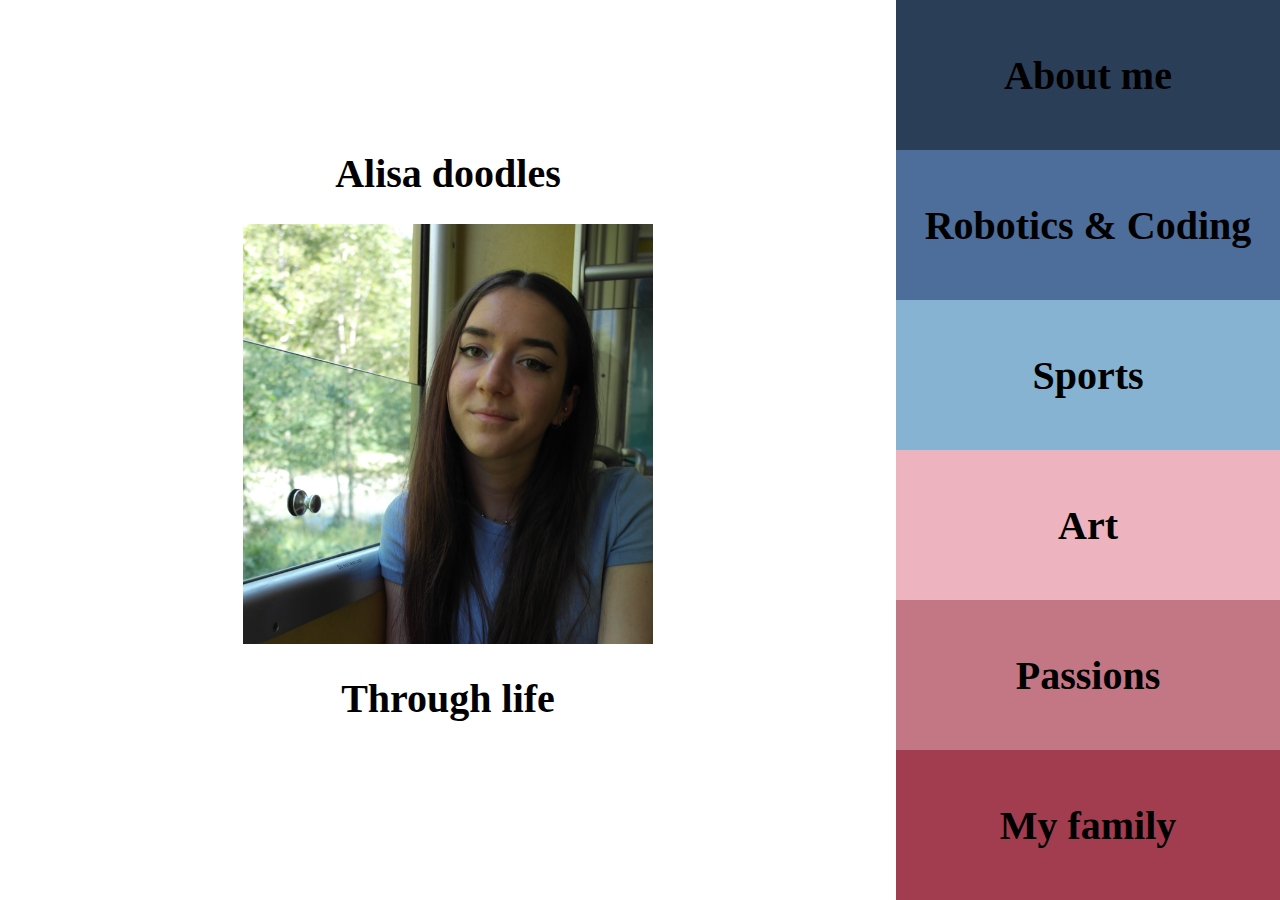
<file: index.html>
<!DOCTYPE html>
<html>
    <head>
        <meta charset="UTF-8">
        <meta http-equiv="X-UA-Compatible" content="IE=edge">
        <meta name="viewport" content="width=device-width, initial-scale=1.0">
        <link rel="stylesheet" href="style.css">
        <title>Alisa doodles through life</title>
    </head>
    <body>
        <div class="big"> 
             <div class="container">
                <center>
                    <div class="space"></div>
                     <h1>Alisa doodles</h1>
                     <img src="eu.png" alt="Alisa on a sunny day" width="410" height="420"/>
                     <h1>Through life</h1>
                </center>
             </div>
             <div class="rightside">
                 <div class="piece1 piece"><button class= "button-class" onclick="window.location.href = 'aboutme.html'"><h1>About me</h1></button></div>
                 <div class="piece2 piece"><button class= "button-class" onclick="window.location.href = 'roboticsandcoding.html'"><h1>Robotics & Coding</h1></button></div>
                 <div class="piece3 piece"><button class= "button-class" onclick="window.location.href = 'sports.html'"><h1>Sports</h1></button></div>
                 <div class="piece4 piece"><button class= "button-class" onclick="window.location.href = 'art.html'"><h1>Art</h1></button></div>
                 <div class="piece5 piece"><button class= "button-class" onclick="window.location.href = 'other.html'"><h1>Passions</h1></button></div>
                 <div class="piece6 piece"><button class= "button-class" onclick="window.location.href = 'family.html'"><h1>My family</h1></button></div>
              </div>
         </div>  
    </body>
</html>
</file>
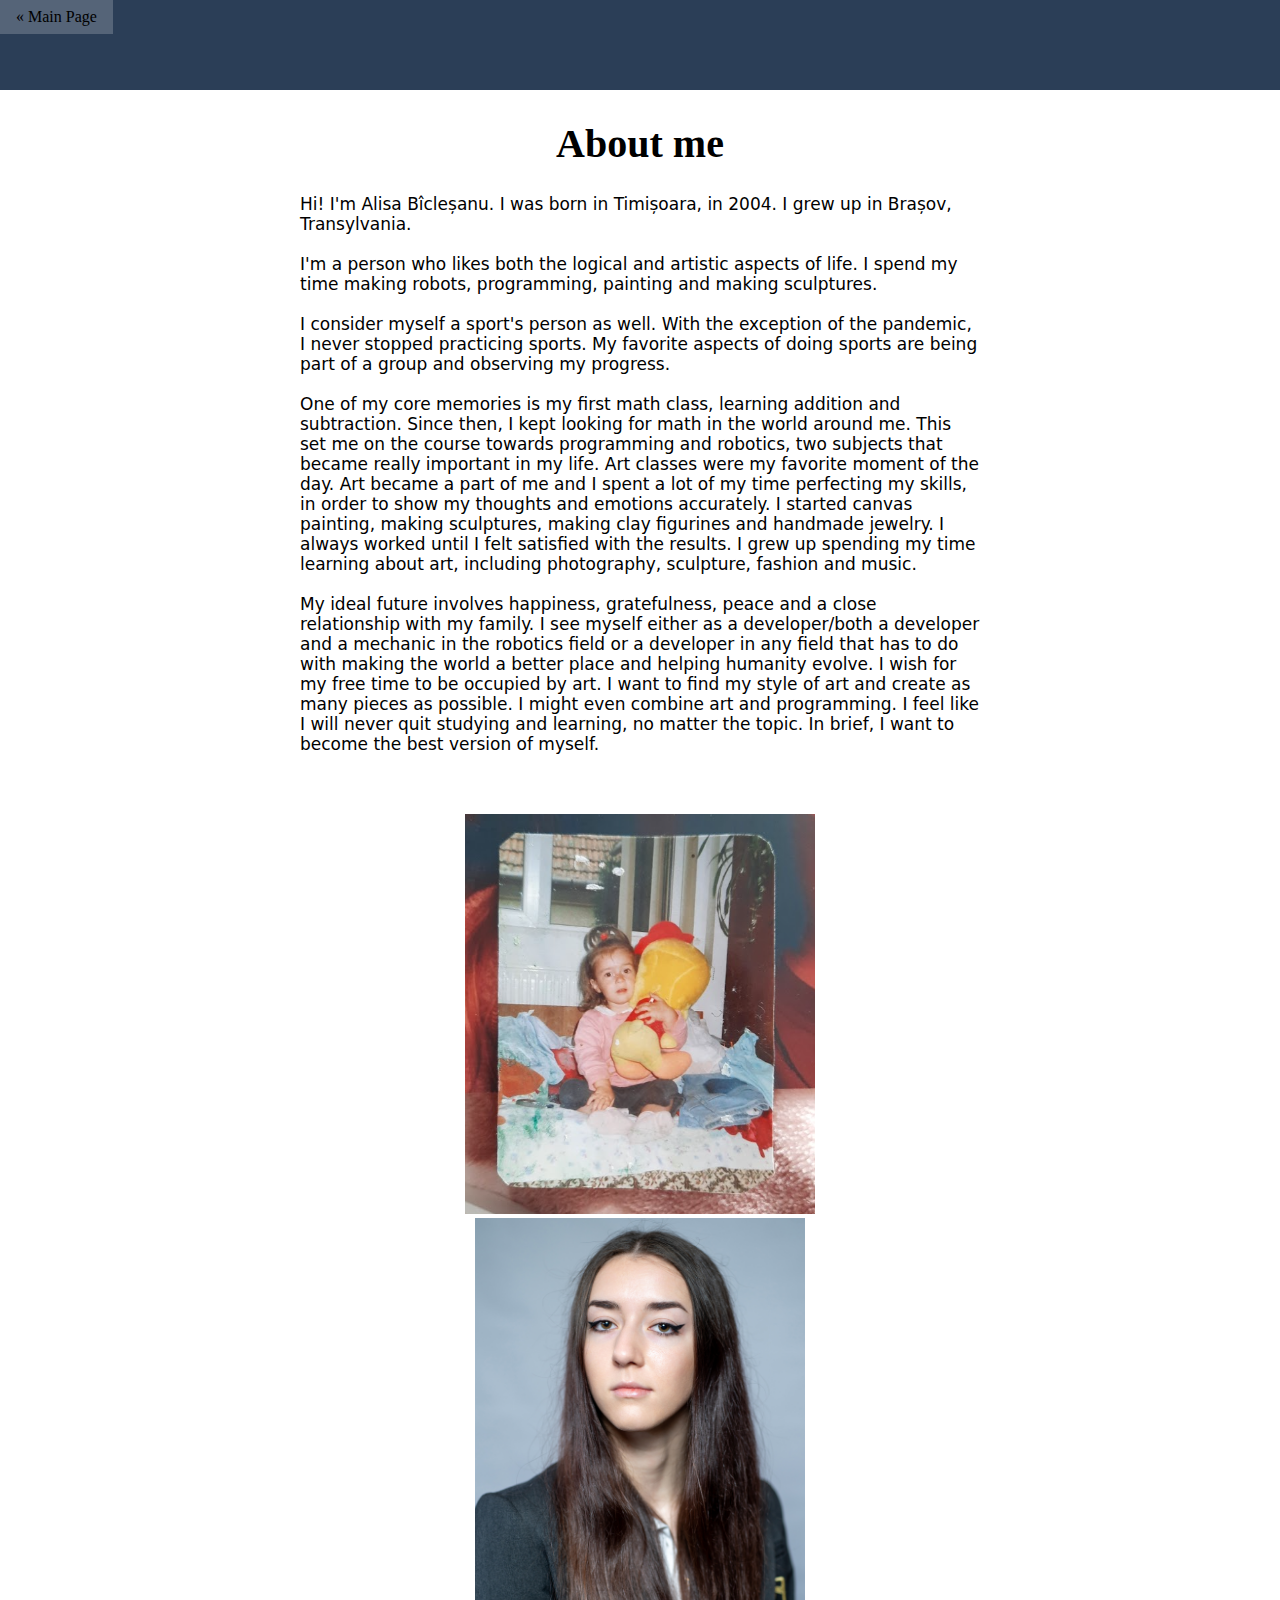
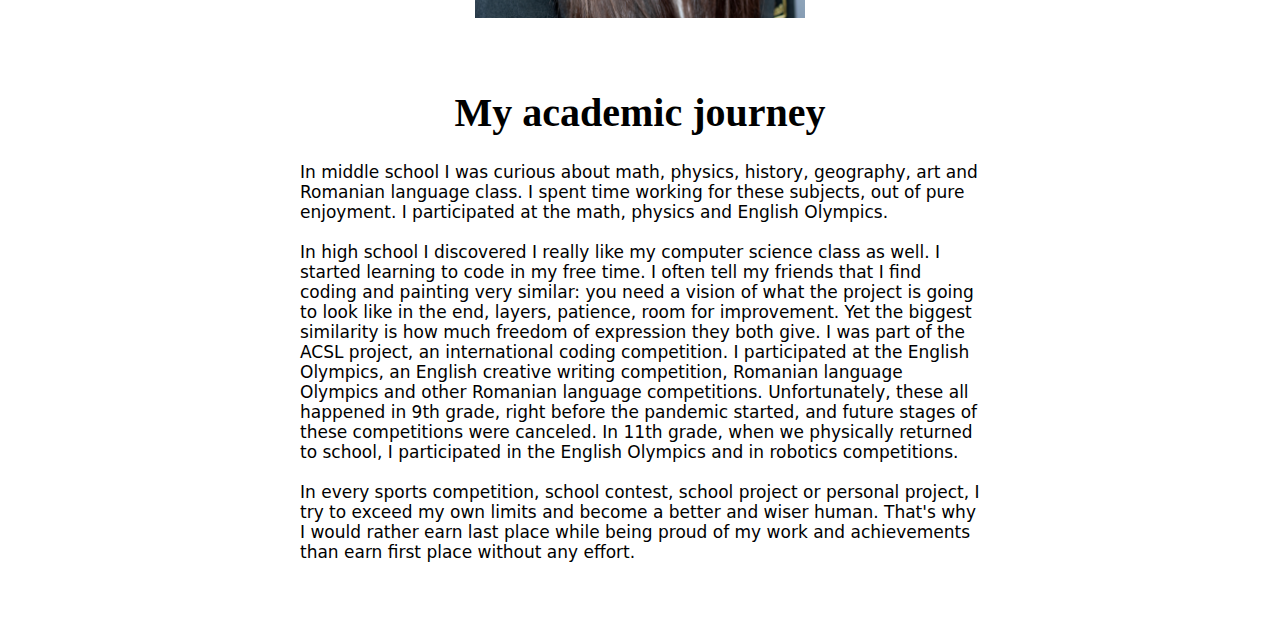
<file: aboutme.html>
<!DOCTYPE html>
<html>
    <head>
        <meta charset="UTF-8">
        <meta http-equiv="X-UA-Compatible" content="IE=edge">
        <meta name="viewport" content="width=device-width, initial-scale=1.0">
        <link rel="stylesheet" href="style.css">
        <title>Alisa doodles through life</title>
    </head>
    <body>
        <div class="big1">
            <div class="band1 band"><a href="index.html" class="backbutton">&laquo; Main Page</a></div>
            <div class="content">
                <center>
                    <div class="space1"></div>
                     <h1>About me</h1>
                    </center>
                     <h2 class="spacesides">
                        Hi! I'm Alisa Bîcleșanu. 
                        I was born in Timișoara, in 2004. I grew up in Brașov, Transylvania.
                        <br></br>
                        I'm a person who likes both the logical and artistic aspects of life. I spend my time making robots, programming, painting and making sculptures.
                        <br></br>
                        I consider myself a sport's person as well. With the exception of the pandemic, I never stopped practicing sports. My favorite aspects of doing sports are being part of a group and observing my progress.
                        <br></br>
                        One of my core memories is my first math class, learning addition and subtraction. Since then, I kept looking for math in the world around me. This set me on the course towards programming and robotics, two subjects that became really important in my life. Art classes were my favorite moment of the day. Art became a part of me and I spent a lot of my time perfecting my skills, in order to show my thoughts and emotions accurately. I started canvas painting, making sculptures, making clay figurines and handmade jewelry. I always worked until I felt satisfied with the results. I grew up spending my time learning about art, including photography, sculpture, fashion and music.
                        <br></br>
                        My ideal future involves happiness, gratefulness, peace and a close relationship with my family. I see myself either as a developer/both a developer and a mechanic in the robotics field or a developer in any field that has to do with making the world a better place and helping humanity evolve. I wish for my free time to be occupied by art. I want to find my style of art and create as many pieces as possible. I might even combine art and programming. I feel like I will never quit studying and learning, no matter the topic. In brief, I want to become the best version of myself.
                        <br></br>
                        <br></br>
                        <center><img src="babyalisa.png"width="350" height="400"/>
                            <img src="bigalisa.png" width="330" height="400"/></center>
                        <br></br>
                        </h2>
                    <center>
                        <h1>My academic journey</h1>
                    </center>
                        <h2 class="spacesides">
                        In middle school I was curious about math, physics, history, geography, art and Romanian language class. I spent time working for these subjects, out of pure enjoyment. I participated at the math, physics and English Olympics.
                        <br></br>
                        In high school I discovered I really like my computer science class as well. I started learning to code in my free time. I often tell my friends that I find coding and painting very similar: you need a vision of what the project is going to look like in the end, layers, patience, room for improvement. Yet the biggest similarity is how much freedom of expression they both give. I was part of the ACSL project, an international coding competition. I participated at the English Olympics, an English creative writing competition, Romanian language Olympics and other Romanian language competitions. Unfortunately, these all happened in 9th grade, right before the pandemic started, and future stages of these competitions were canceled. In 11th grade, when we physically returned to school, I participated in the English Olympics and in robotics competitions.  
                        <br></br>
                        In every sports competition, school contest, school project or personal project, I try to exceed my own limits and become a better and wiser human. That's why I would rather earn last place while being proud of my work and achievements than earn first place without any effort.
                        <br></br>
                        <br></br>

                        </h2>
                    
            </div>

        </div>
    </body>
</html>
</file>
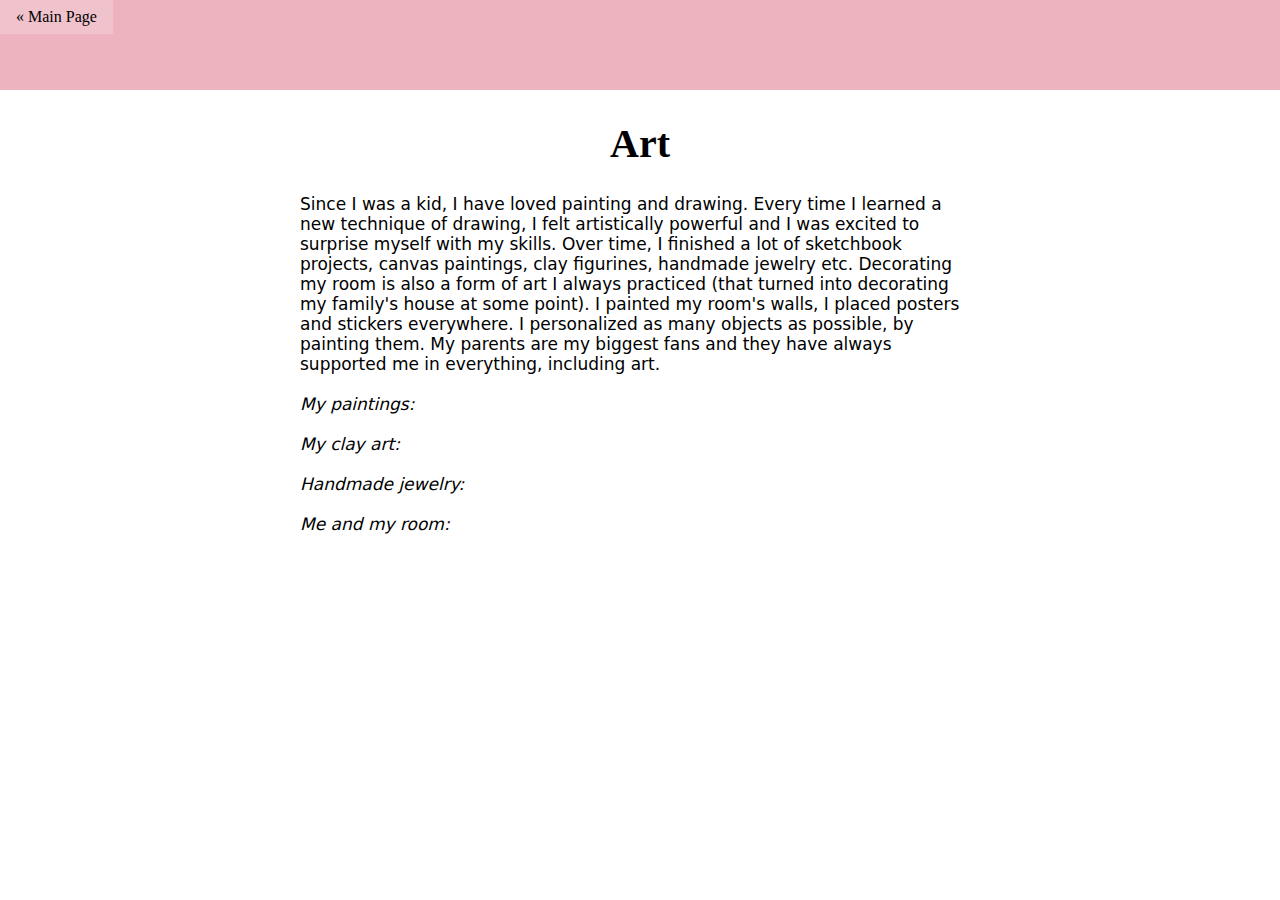
<file: art.html>
<!DOCTYPE html>
<html>
    <head>
        <meta charset="UTF-8">
        <meta http-equiv="X-UA-Compatible" content="IE=edge">
        <meta name="viewport" content="width=device-width, initial-scale=1.0">
        <link rel="stylesheet" href="style.css">
        <title>Alisa doodles through life</title>
    </head>
    <body>
        <div class="big1">
            <div class="band4 band"><a href="index.html" class="backbutton">&laquo; Main Page</a></div>
            <div class="content">
                <center>
                    <div class="space1"></div>
                     <h1>Art</h1>                     
                    </center>
                     <h2 class="spacesides">
                        Since I was a kid, I have loved painting and drawing. Every time I learned a new technique of drawing, I felt artistically powerful and I was excited to surprise myself with my skills. Over time, I finished a lot of sketchbook projects, canvas paintings, clay figurines, handmade jewelry etc. Decorating my room is also a form of art I always practiced (that turned into decorating my family's house at some point). I painted my room's walls, I placed posters and stickers everywhere. I personalized as many objects as possible, by painting them. My parents are my biggest fans and they have always supported me in everything, including art. 
                        <br></br>
                        <em>My paintings:</em>
                        <br></br>
                        <em>My clay art:</em>
                        <br></br>
                        <em>Handmade jewelry:</em>
                        <br></br>
                        <em>Me and my room:</em>
                        <br></br>
                        <br></br>
                    
                    </h2>
                     
            </div>

        </div>
    </body>
</html>
</file>
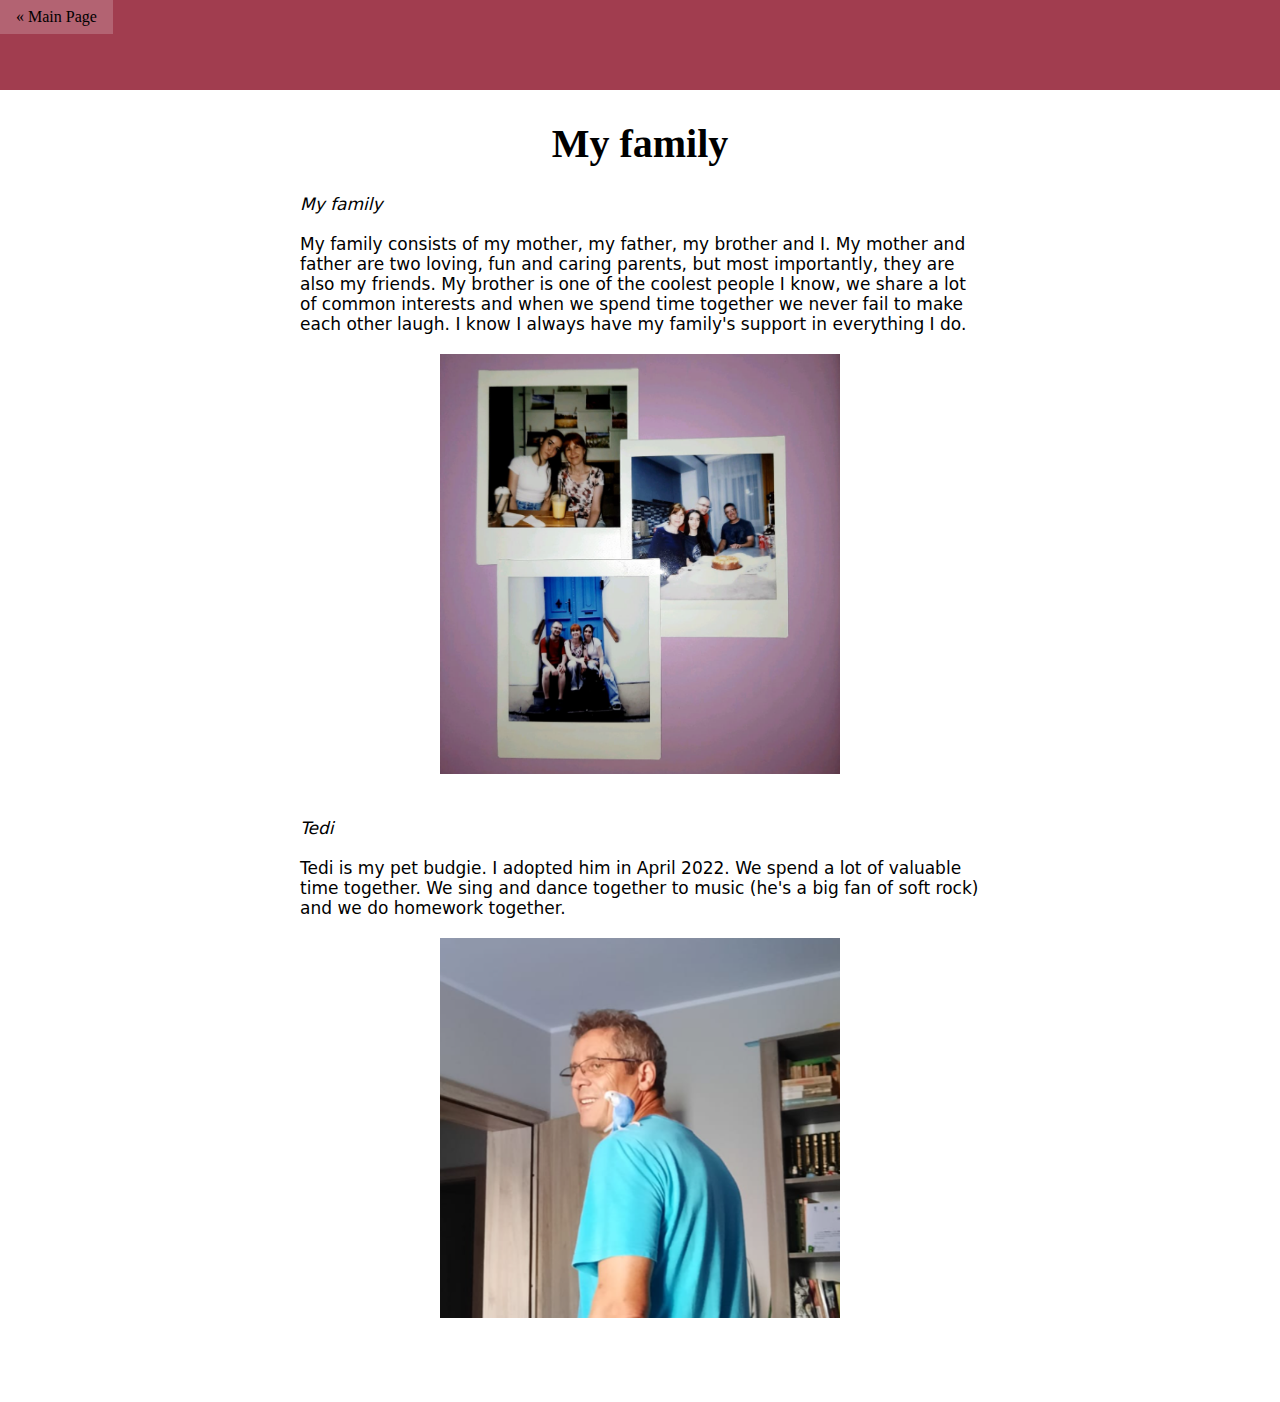
<file: family.html>
<!DOCTYPE html>
<html>
    <head>
        <meta charset="UTF-8">
        <meta http-equiv="X-UA-Compatible" content="IE=edge">
        <meta name="viewport" content="width=device-width, initial-scale=1.0">
        <link rel="stylesheet" href="style.css">
        <title>Alisa doodles through life</title>
    </head>
    <body>
        <div class="big1">
            <div class="band6 band"><a href="index.html" class="backbutton">&laquo; Main Page</a></div>
            <div class="content">
                <center>
                    <div class="space1"></div>
                     <h1>My family</h1>                     
                    </center>
                     <h2 class="spacesides">
                        <em>My family</em>
                        <br></br>
                        My family consists of my mother, my father, my brother and I. My mother and father are two loving, fun and caring parents, but most importantly, they are also my friends. My brother is one of the coolest people I know, we share a lot of common interests and when we spend time together we never fail to make each other laugh. I know I always have my family's support in everything I do. 
                        <br></br>
                        <center><img src="FamilyPictures.png" alt="MyFamilyAndI" width="400" height="420"/></center>
                        <br></br>
                        <em>Tedi</em>
                        <br></br>
                        Tedi is my pet budgie. I adopted him in April 2022. We spend a lot of valuable time together. We sing and dance together to music (he's a big fan of soft rock) and we do homework together.
                        <br></br>
                        <center><img src="tatasitedi.png" alt="Dad&Tedi" width="400" height="380"/></center>
                        <br></br>
                        <br></br>
                        </h2>
        
            </div>

        </div>
    </body>
</html>
</file>
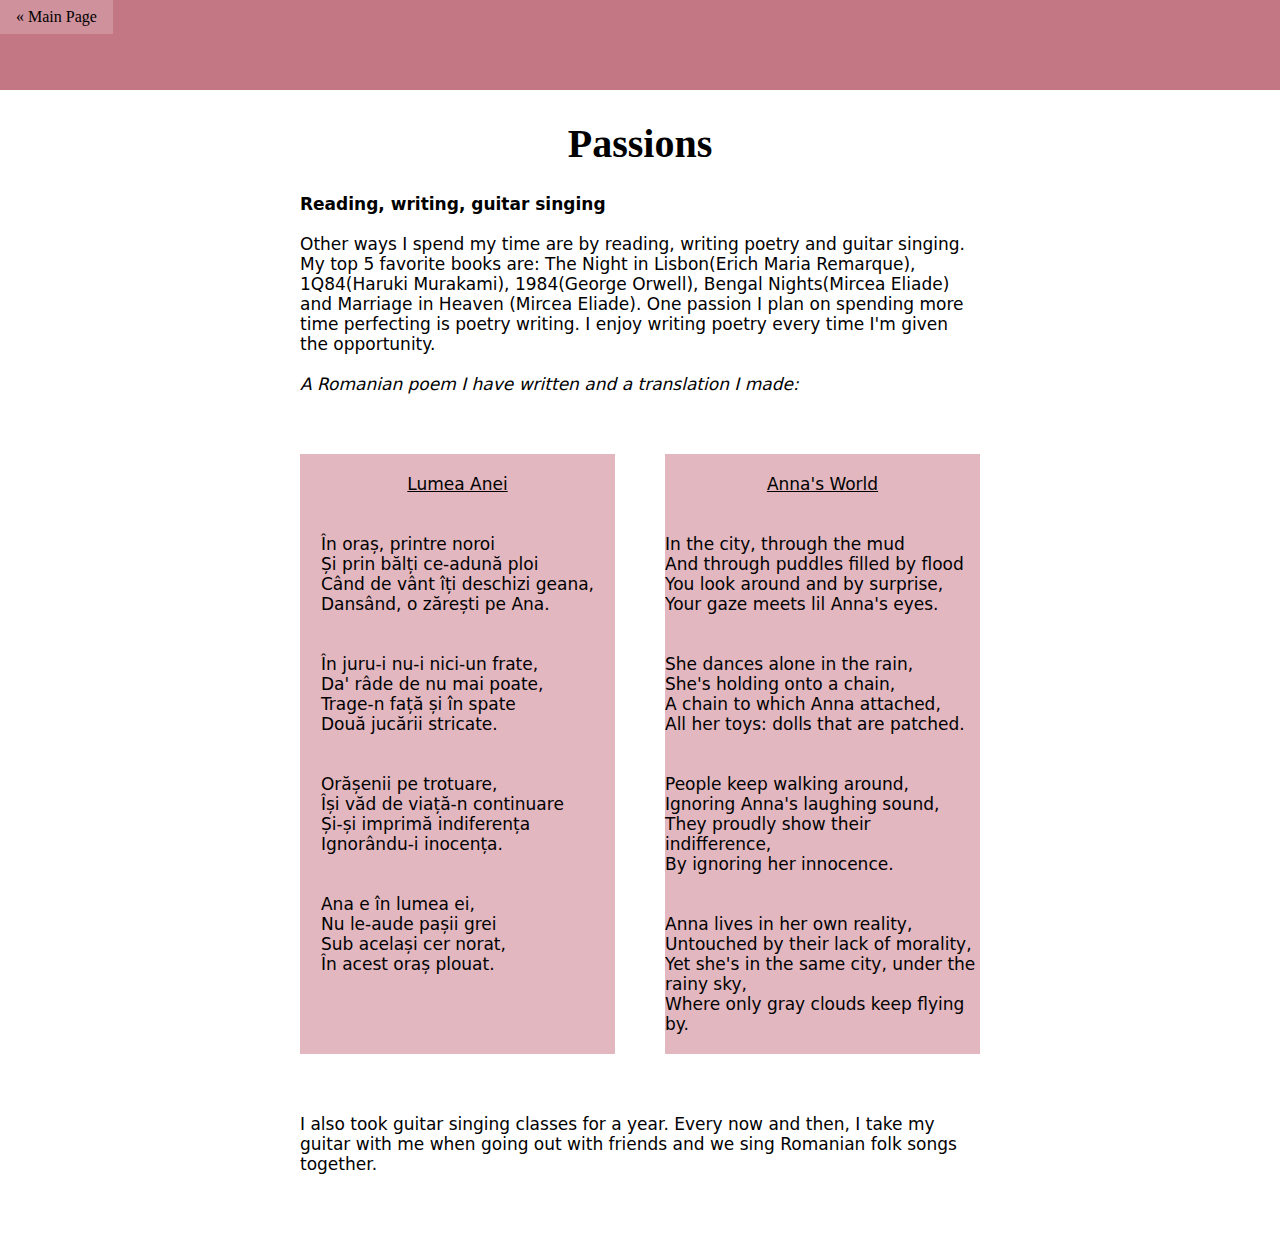
<file: other.html>
<!DOCTYPE html>
<html>
    <head>
        <meta charset="UTF-8">
        <meta http-equiv="X-UA-Compatible" content="IE=edge">
        <meta name="viewport" content="width=device-width, initial-scale=1.0">
        <link rel="stylesheet" href="style.css">
        <title>Alisa doodles through life</title>
    </head>
    <body>
        <div class="big1">
            <div class="band5 band"><a href="index.html" class="backbutton">&laquo; Main Page</a></div>
            <div class="content">
                <center>
                    <div class="space1"></div>
                     <h1>Passions</h1>
                                          
                </center>
                     <h2 class="spacesides">
                        <b>Reading, writing, guitar singing</b>
                        <br></br>
                        Other ways I spend my time are by reading, writing poetry and guitar singing. My top 5 favorite books are: The Night in Lisbon(Erich Maria Remarque), 1Q84(Haruki Murakami), 1984(George Orwell), Bengal Nights(Mircea Eliade) and Marriage in Heaven (Mircea Eliade). One passion I plan on spending more time perfecting is poetry writing. I enjoy writing poetry every time I'm given the opportunity.
                        <br></br>
                        <em>A Romanian poem I have written and a translation I made:</em>
                        <br></br>
                        <br></br>

                        <div class="poem">
                        <div class="poem1 poemblueright">
 			<ins class="underline">Lumea Anei</ins>
                        <br></br>
                        În oraș, printre noroi<br class="break">
                        Și prin bălți ce-adună ploi<br class="break">
                        Când de vânt îți deschizi geana,<br class="break">
                        Dansând, o zărești pe Ana.<br class="break">
                        <br></br>
                        În juru-i nu-i nici-un frate,<br class="break">
                        Da' râde de nu mai poate,<br class="break">
                        Trage-n față și în spate <br class="break">
                        Două jucării stricate.<br class="break">
                        <br></br>
                        Orășenii pe trotuare,<br class="break">
                        Își văd de viață-n continuare <br class="break">
                        Și-și imprimă indiferența<br class="break">
                        Ignorându-i inocența.<br class="break">
                        <br></br>
                        Ana e în lumea ei,<br class="break">
                        Nu le-aude pașii grei <br class="break">
                        Sub același cer norat, <br class="break">
                        În acest oraș plouat.<br class="break">
                        </div>
                        <div class="poem1 poemredleft">
			<ins class="underline">Anna's World</ins>
                        <br></br>
                        In the city, through the mud<br class="break">
                        And through puddles filled by flood<br class="break">
                        You look around and by surprise,<br class="break">
                        Your gaze meets lil Anna's eyes.<br class="break">
                        <br></br>
                        She dances alone in the rain,<br class="break">
                        She's holding onto a chain,<br class="break">
                        A chain to which Anna attached,<br class="break">
                        All her toys: dolls that are patched.<br class="break">
                        <br></br>
                        People keep walking around,<br class="break">
                        Ignoring Anna's laughing sound,<br class="break">
                        They proudly show their indifference,<br class="break">
                        By ignoring her innocence.<br class="break">
                        <br></br>
                        Anna lives in her own reality,<br class="break">
                        Untouched by their lack of morality,<br class="break">
                        Yet she's in the same city, under the rainy sky,<br class="break">
                        Where only gray clouds keep flying by.<br class="break">
                        </div>

                        </div>
			<br><br><br>
                        
                        I also took guitar singing classes for a year. Every now and then, I take my guitar with me when going out with friends and we sing Romanian folk songs together.
                        <br></br>
                        <br></br>
                        </h2>
                
            </div>

        </div>
    </body>
</html>
</file>
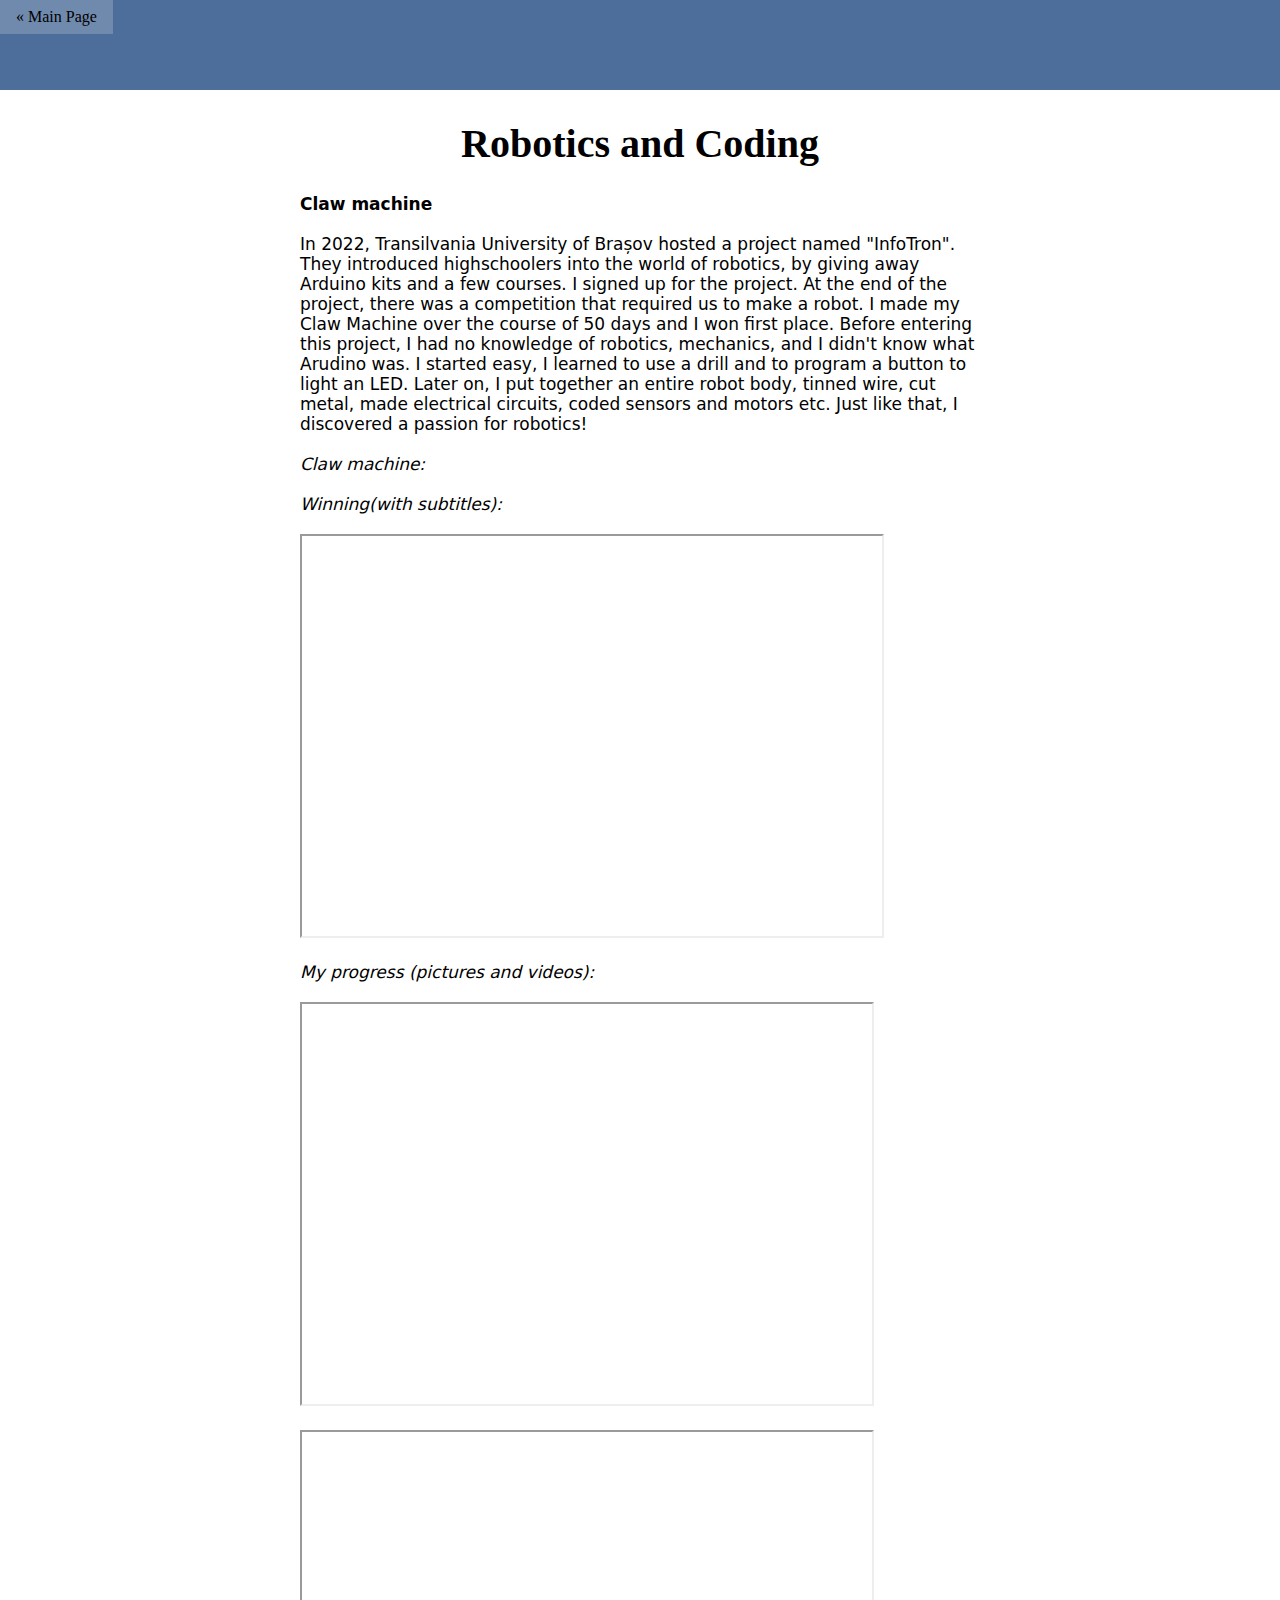
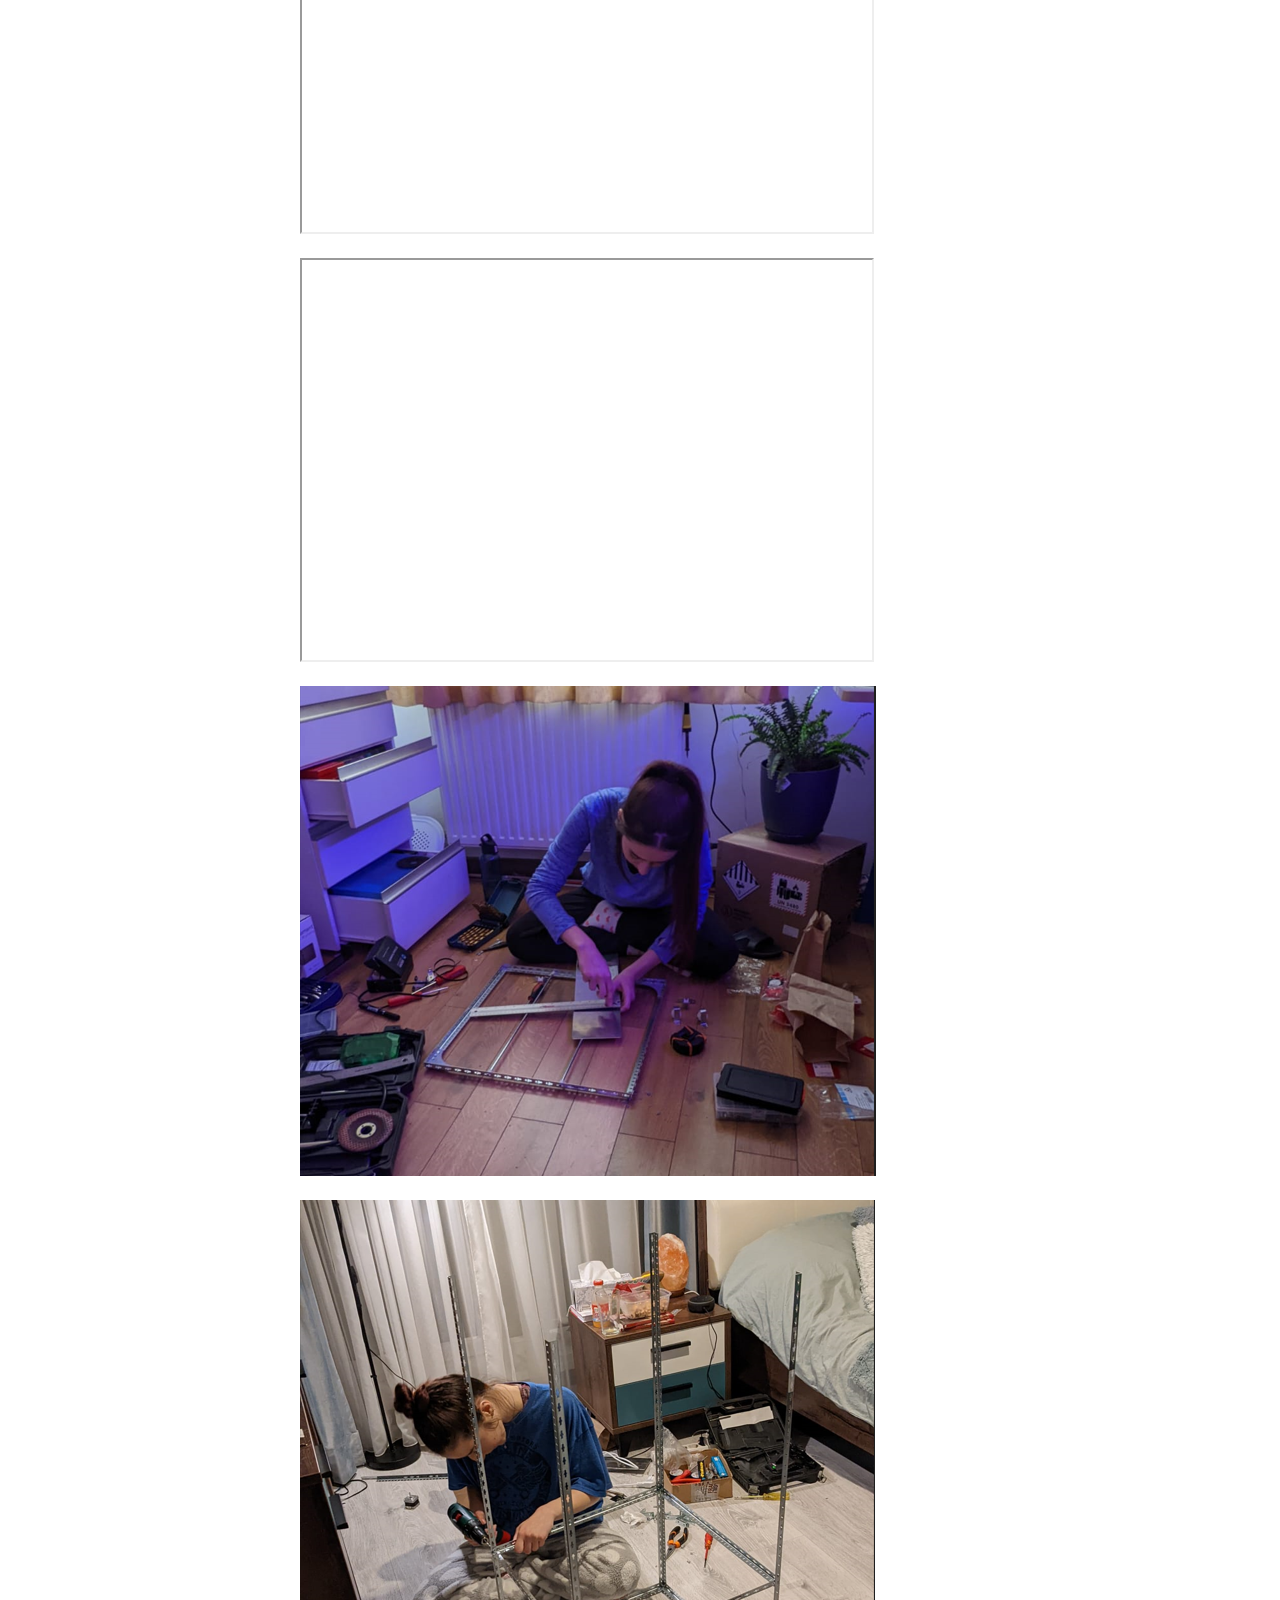
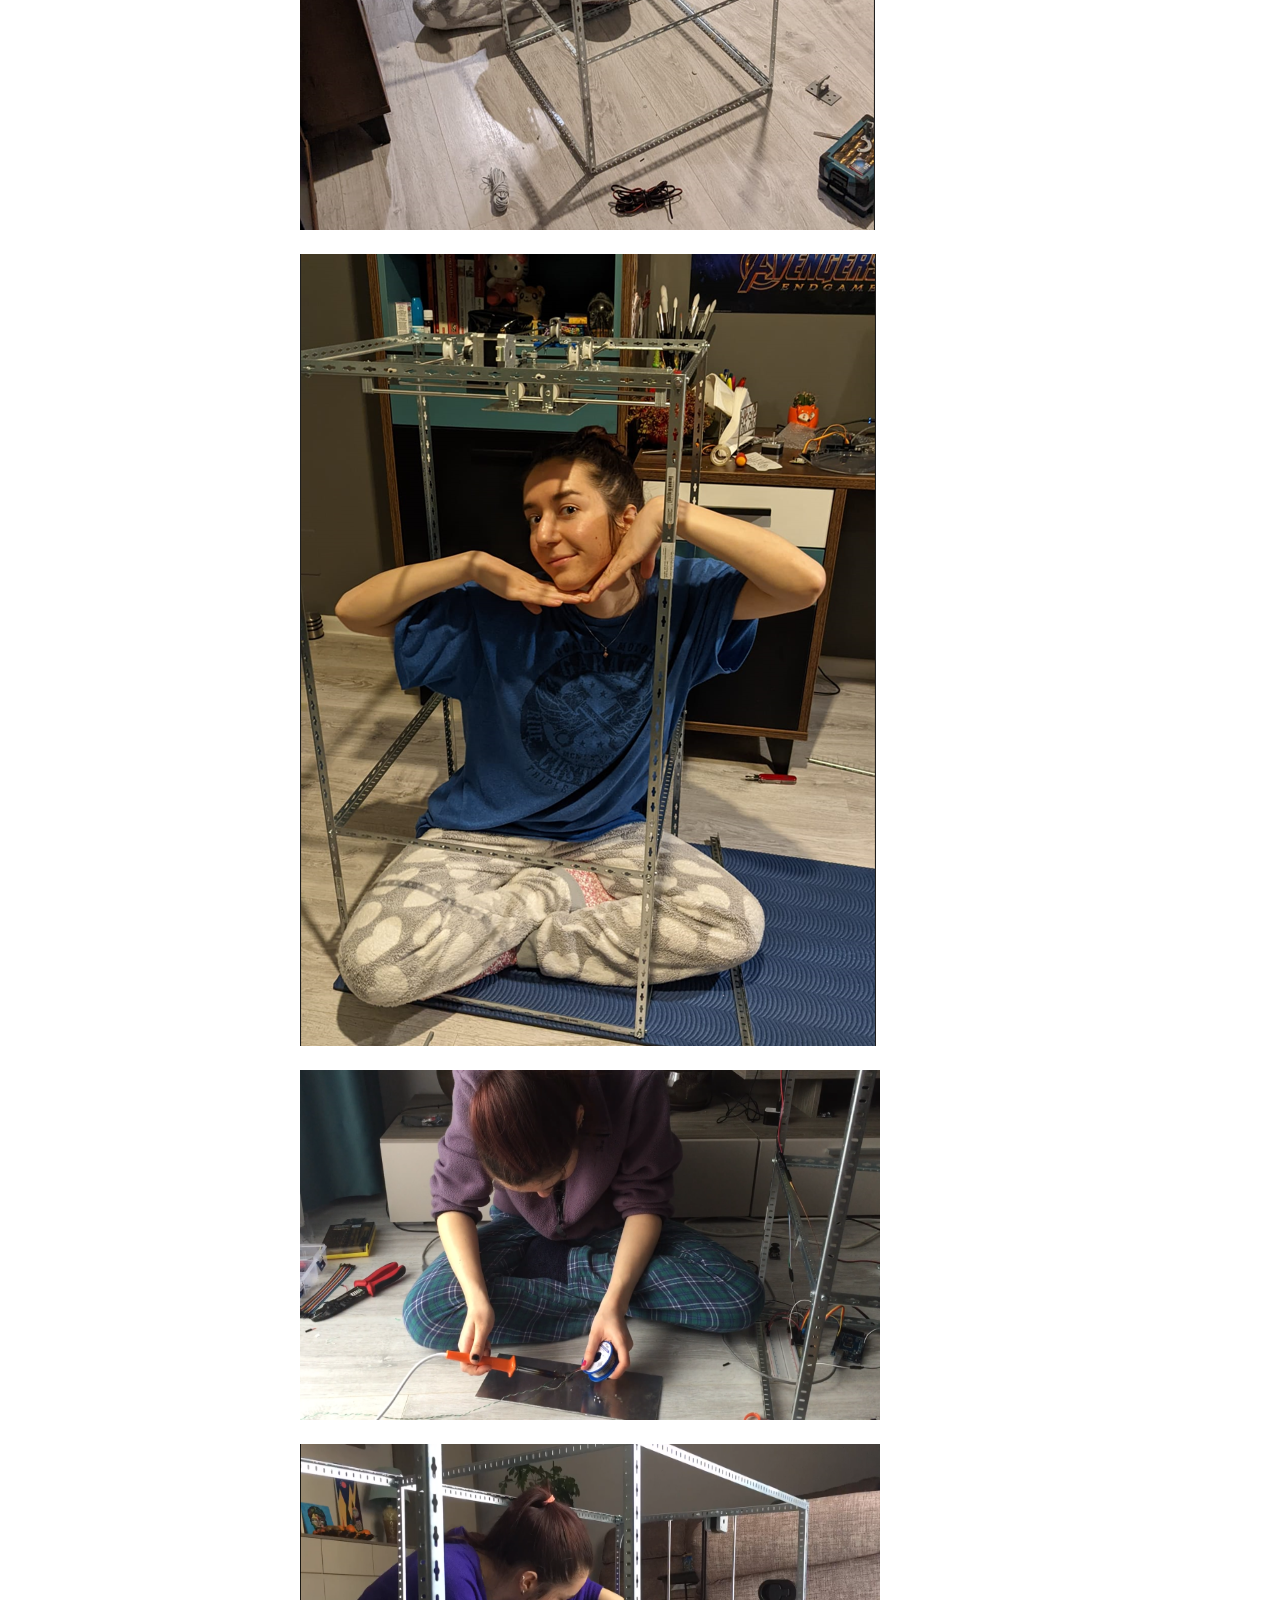
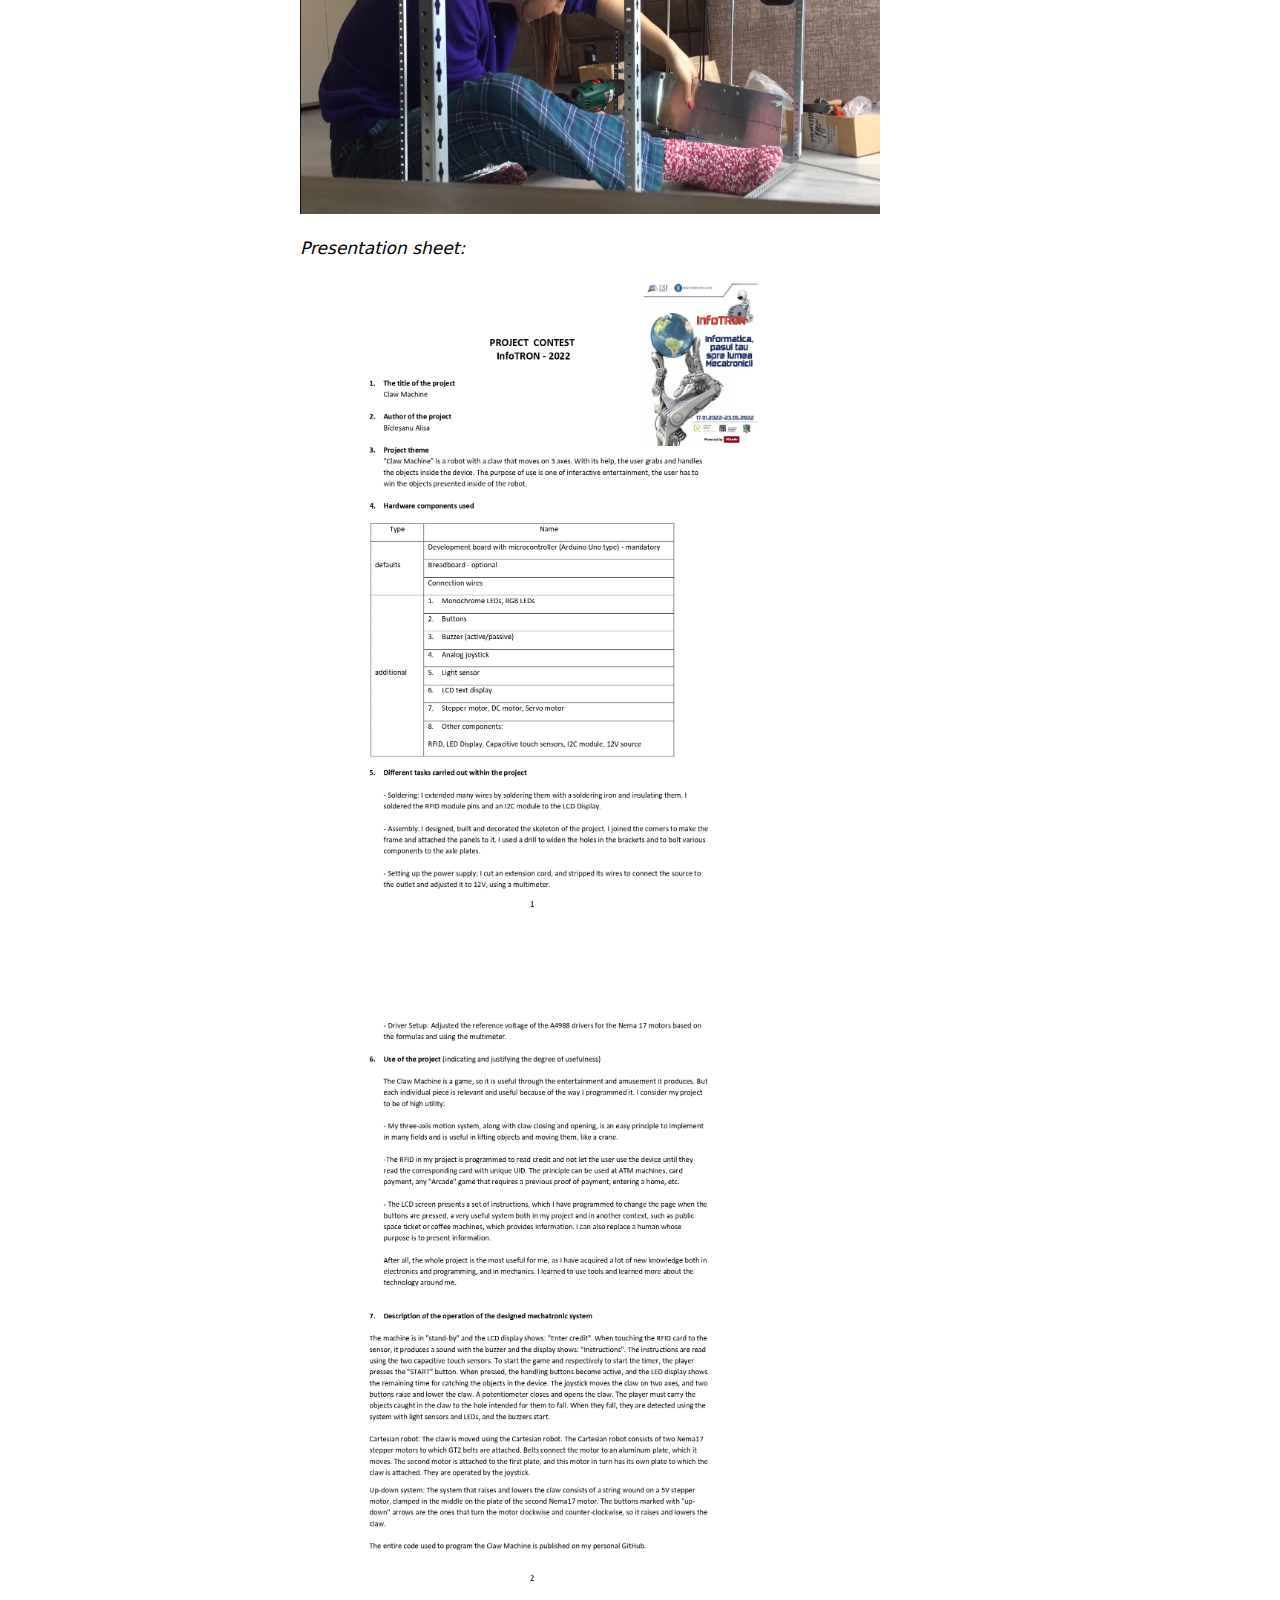
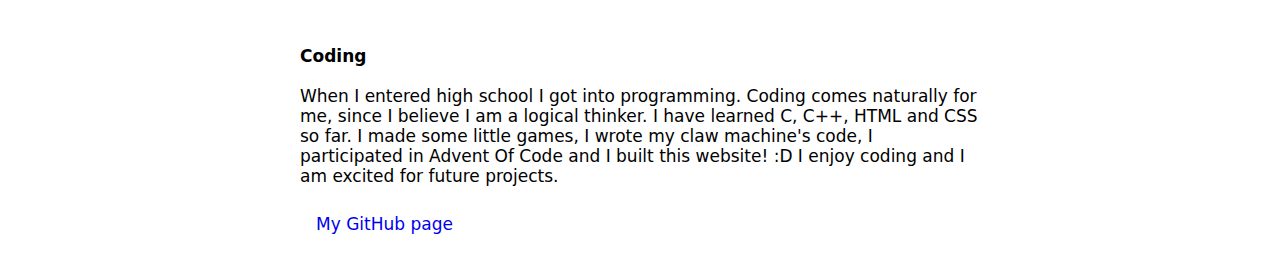
<file: roboticsandcoding.html>
<!DOCTYPE html>
<html>
    <head>
        <meta charset="UTF-8">
        <meta http-equiv="X-UA-Compatible" content="IE=edge">
        <meta name="viewport" content="width=device-width, initial-scale=1.0">
        <link rel="stylesheet" href="style.css">
        <title>Alisa doodles through life</title>
    </head>
    <body>
        <div class="big1">
            <div class="band2 band"><a href="index.html" class="backbutton">&laquo; Main Page</a></div>
            <div class="content">
                <center>
                    <div class="space1"></div>
                     <h1>Robotics and Coding</h1>
                  </center>
                     <h2 class="spacesides">
                        <b>Claw machine</b>
                        <br></br>
                        In 2022, Transilvania University of Brașov hosted a project named "InfoTron". They introduced highschoolers into the world of robotics, by giving away Arduino kits and a few courses. I signed up for the project. At the end of the project, there was a competition that required us to make a robot. I made my Claw Machine over the course of 50 days and I won first place.
                        Before entering this project, I had no knowledge of robotics, mechanics, and I didn't know what Arudino was. I started easy, I learned to use a drill and to program a button to light an LED. Later on, I put together an entire robot body, tinned wire, cut metal, made electrical circuits, coded sensors and motors etc. Just like that, I discovered a passion for robotics!
                        <br></br>
                        <em>Claw machine:</em>
                        <br></br>
                        <em>Winning(with subtitles):</em>
                        <br></br>
                        <iframe width="580" height="400" src="https://www.youtube.com/embed/De1pOqYQsWM"></iframe>
                        <br></br>                
                        <em>My progress (pictures and videos):</em>
                        <br></br>
                        <iframe width="570" height="400" src="https://www.youtube.com/embed/_jQKF95is_0"></iframe>
                        <br></br>
                        <iframe width="570" height="400" src="https://www.youtube.com/embed/kgi3OJOJNjs"></iframe>
                        <br></br>
                        <iframe width="570" height="400" src="https://www.youtube.com/embed/eIZMn4IFJxg"></iframe>
                        <br></br>
                        <img src="cm1.png"/>
                        <br></br>
                        <img src="cm2.png"/>
                        <br></br>
                        <img src="cm3.png"/>
                        <br></br>
                        <img src="cm4.png" width="580" height="350"/>
                        <br></br>
                        <img src="cm5.png" width="580" height="370"/>
                        <br></br>            
                        <em>Presentation sheet:</em>
                        <br></br>
                        <img src="ps1.jpg" width="460" height="670"/>
                        <img src="ps2.jpg" width="460" height="670"/>
                        <br></br>       
                        <b>Coding</b>
                        <br></br>
                        When I entered high school I got into programming. Coding comes naturally for me, since I believe I am a logical thinker. I have learned C, C++, HTML and CSS so far. I made some little games, I wrote my claw machine's code, I participated in Advent Of Code and I built this website! :D I enjoy coding and I am excited for future projects.
                        <br></br>
                        <a href="https://github.com/biclesanu" target="_blank">My GitHub page</a>
                        <br></br>
                    </h2>
                     
            </div>

        </div>
    </body>
</html>
</file>
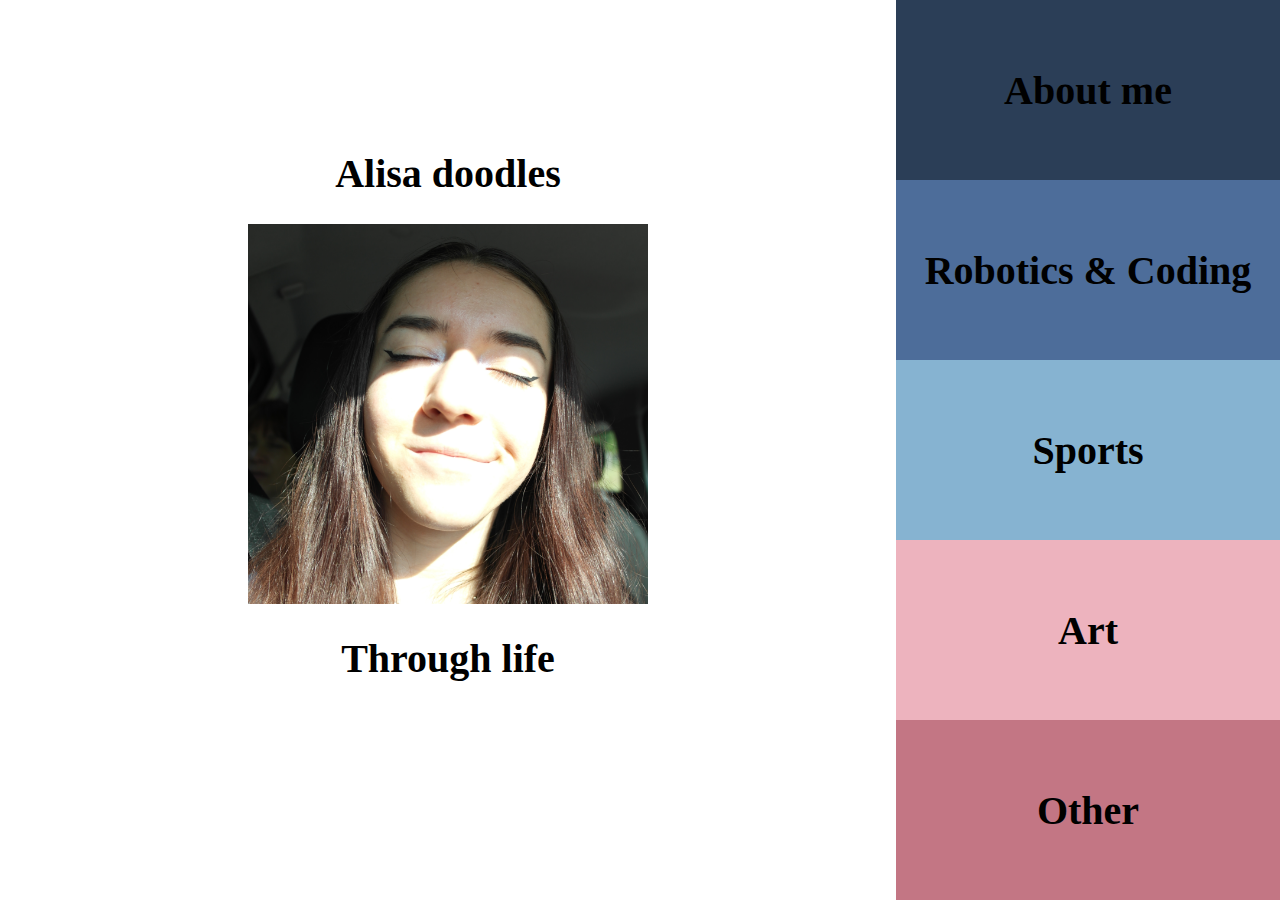
<file: site.html>
<!DOCTYPE html>
<html>
    <head>
        <meta charset="UTF-8">
        <meta http-equiv="X-UA-Compatible" content="IE=edge">
        <meta name="viewport" content="width=device-width, initial-scale=1.0">
        <link rel="stylesheet" href="style.css">
        <title>Alisa doodles through life</title>
    </head>
    <body>
        <div class="big"> 
             <div class="container">
                <center>
                    <div class="space"></div>
                     <h1>Alisa doodles</h1>
                     <img src="alisaazi.png" alt="Alisa on a sunny day" width="400" 
                     height="380"/>
                     <h1>Through life</h1>
                </center>
             </div>
             <div class="rightside">
                 <div class="piece1 piece"><button class= "button-class" onclick="window.location.href = 'aboutme.html'"><h1>About me</h1></button></div>
                 <div class="piece2 piece"><button class= "button-class" onclick="window.location.href = 'roboticsandcoding.html'"><h1>Robotics & Coding</h1></button></div>
                 <div class="piece3 piece"><button class= "button-class" onclick="window.location.href = 'sports.html'"><h1>Sports</h1></button></div>
                 <div class="piece4 piece"><button class= "button-class" onclick="window.location.href = 'art.html'"><h1>Art</h1></button></div>
                 <div class="piece5 piece"><button class= "button-class" onclick="window.location.href = 'other.html'"><h1>Other</h1></button></div>
              </div>
         </div>  
    </body>
</html>
</file>
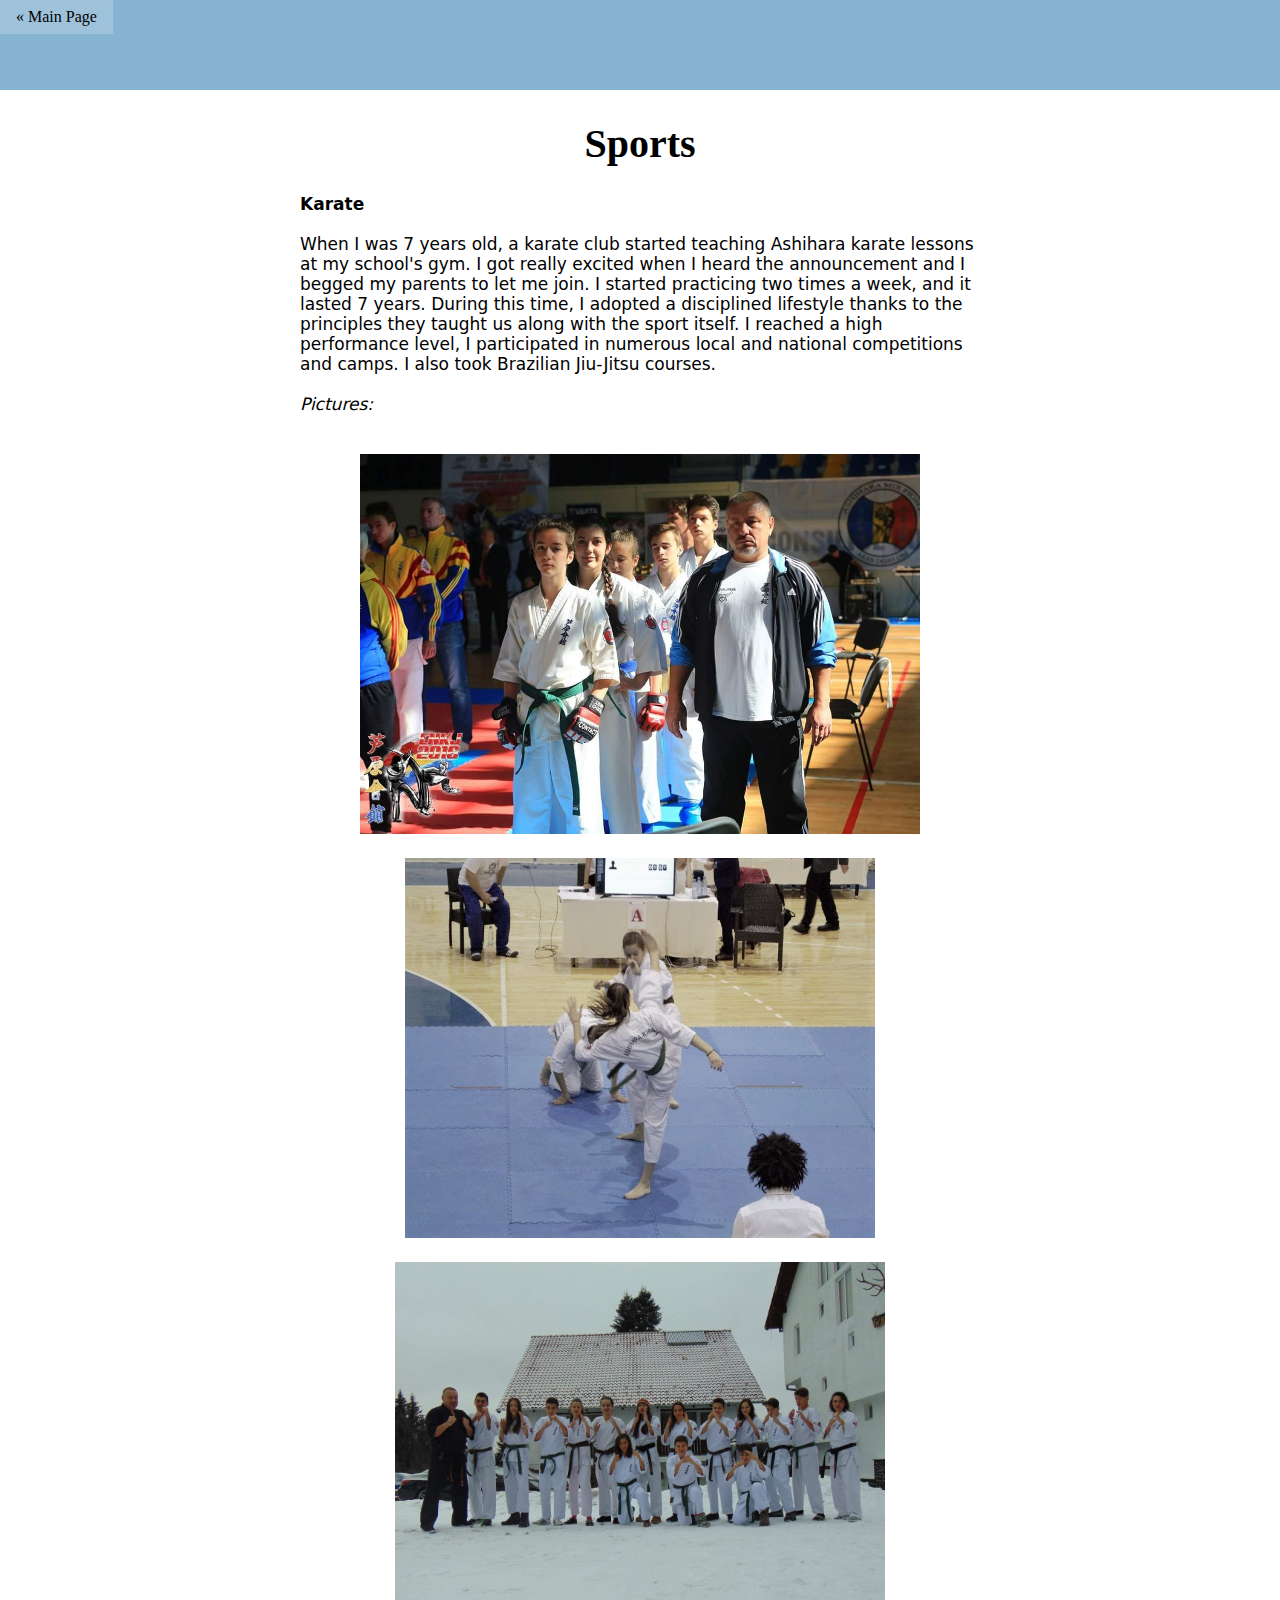
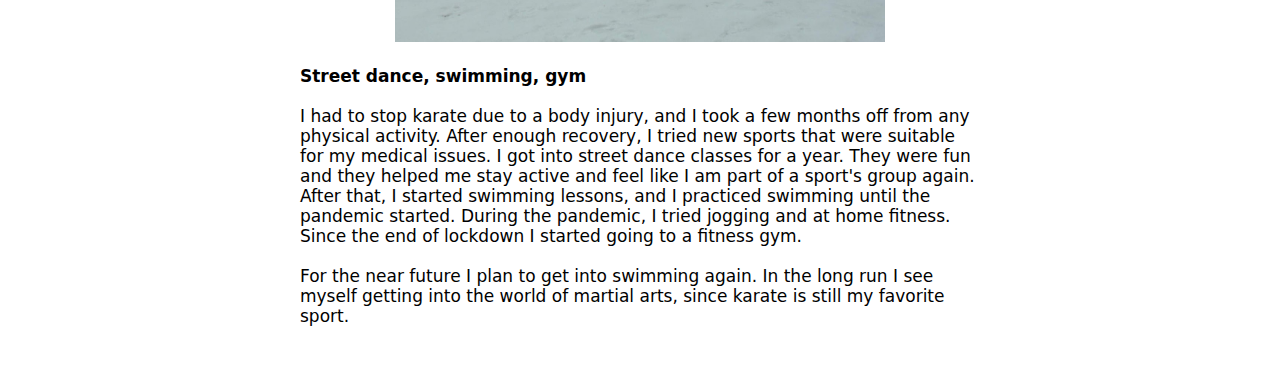
<file: sports.html>
<!DOCTYPE html>
<html>
    <head>
        <meta charset="UTF-8">
        <meta http-equiv="X-UA-Compatible" content="IE=edge">
        <meta name="viewport" content="width=device-width, initial-scale=1.0">
        <link rel="stylesheet" href="style.css">
        <title>Alisa doodles through life</title>
    </head>
    <body>
        <div class="big1">
            <div class="band3 band"><a href="index.html" class="backbutton">&laquo; Main Page</a></div>
            <div class="content">
                <center>
                    <div class="space1"></div>
                     <h1>Sports</h1>                     
                    </center>
                     <h2 class="spacesides">
                        <b>Karate</b>
                        <br></br>
                        When I was 7 years old, a karate club started teaching Ashihara karate lessons at my school's gym. I got really excited when I heard the announcement and I begged my parents to let me join. I started practicing two times a week, and it lasted 7 years. During this time, I adopted a disciplined lifestyle thanks to the principles they taught us along with the sport itself.
                        I reached a high performance level, I participated in numerous local and national competitions and camps. I also took Brazilian Jiu-Jitsu courses.
                        <br></br>
                        <em>Pictures:</em><center>
                        <br></br>
                        <img src="1competition2016.jpg" alt="2016competition1" width="560" height="380"/>
                        <br></br>
                        <img src="competition2016.jpg" alt="2016comptition" width="470" height="380"/>
                        <br></br>
                        <img src="wintercamp.jpg" alt="wintercamp" width="490" height="380"/>
                        <br></br></center>
                        <b>Street dance, swimming, gym</b>
                        <br></br>
                        I had to stop karate due to a body injury, and I took a few months off from any physical activity. After enough recovery, I tried new sports that were suitable for my medical issues. I got into street dance classes for a year. They were fun and they helped me stay active and feel like I am part of a sport's group again. After that, I started swimming lessons, and I practiced swimming until the pandemic started. During the pandemic, I tried jogging and at home fitness. Since the end of lockdown I started going to a fitness gym. 
                        <br></br>
                        For the near future I plan to get into swimming again. In the long run I see myself getting into the world of martial arts, since karate is still my favorite sport.
                        <br></br>
                        <br></br>
                        </h2>

            </div>

        </div>
    </body>
</html>
</file>
<file: style.css>
.container{
  height: 100%;
  background-color:#ffffff;
  display: flex;
  width: 70%;
  justify-content: center;
  
}

.rightside{
  display: flex;
  height: 100%;
  width: 30%;
  flex-direction: column;
}

.piece{
  width: 100%;
  height: 20%;
  margin: 0;
  padding: 0;
}

.piece1{
   background-color: #2b3e57;
}
.piece2{
  background-color:#4D6D9A;
}
.piece3{
  background-color:#86B3D1;
}
.piece4{
  background-color: #edb3be;
}
.piece5{
  background-color: #c37684;
}
.piece6{
  background-color: #a13d4f;
}

.big{
  width: 100%;
  height: 100%;
  display: flex;
  flex-direction: row;
}

.button-class{
  height: 100%;
  width: 100%;
  border: 0px;
  padding: 0;
  background-color: rgba(0, 0, 0, 0);
  margin: 0;
  padding: 0;
  cursor: pointer;

}

button:hover{
  background-color: rgba(0,0,0,0.2);
}

html, body {
  height: 100%;
  width:100%;
margin:0;
padding:0;
/*overflow: hidden;*/

}

h1{
  font-size: 40px;
  font-family: 'Times New Roman';
}

h2{
  font-size: 17px;
  font-family:system-ui, -apple-system, BlinkMacSystemFont, 'Segoe UI', Roboto, Oxygen, Ubuntu, Cantarell, 'Open Sans', 'Helvetica Neue', sans-serif;
  font-weight: 400;
}

h3{
  font-size: 19px;
  font-family:system-ui, -apple-system, BlinkMacSystemFont, 'Segoe UI', Roboto, Oxygen, Ubuntu, Cantarell, 'Open Sans', 'Helvetica Neue', sans-serif;
  font-weight: 650;
}

.big1{
  width: 100%;
  height: 100%;
  padding: 0;
  margin: 0;
  display: flex;
  flex-direction: column;
}

.band{
  width: 100%;
  height: 10%;
}

.band1{
  background-color: #2b3e57;
}

.band2{
  background-color: #4D6D9A;
}

.band3{
  background-color: #86B3D1;
}

.band4{
  background-color: #edb3be;
}

.band5{
  background-color: #c37684;
}

.band6{
  background-color: #a13d4f;
}

.content{
  width: 100%;
  height: 90%;
  background-color: #ffffff;
}

.space { 
  margin-top: 150px;
}

.space1 { 
  margin-top: 30px;
}

.spacesides{
  margin-right: 300px;
  margin-left: 300px;
}

.poem{
  margin-right: 0px;
  margin-left: 0px;
  display: flex;
  width: 100%;
}

::-webkit-scrollbar {
  width: 10px;
}

::-webkit-scrollbar-track {
  background: #f1f1f1; 
}

::-webkit-scrollbar-thumb {
  background: #888; 
}

::-webkit-scrollbar-thumb:hover {
  background: #555; 
}

a {
  text-decoration: none;
  display: inline-block;
  padding: 8px 16px;
}

a:hover {
  background-color: rgba(255, 255, 255, 0.2);
  color: black;
}

.backbutton {
  color: black;
}

.poem1{
width:50%;
display: flex;
flex-direction:column;
align-items: center;
padding-top: 20px;
padding-bottom: 20px;
}

.poemblueright{
margin-right:25px;
background:#e2b7bf;
}

.poemredleft{
margin-left:25px;
background: #e2b7bf;
}

.underline{
width: fit-content;}

.break{
  line-height: 10px;
}
</file>
